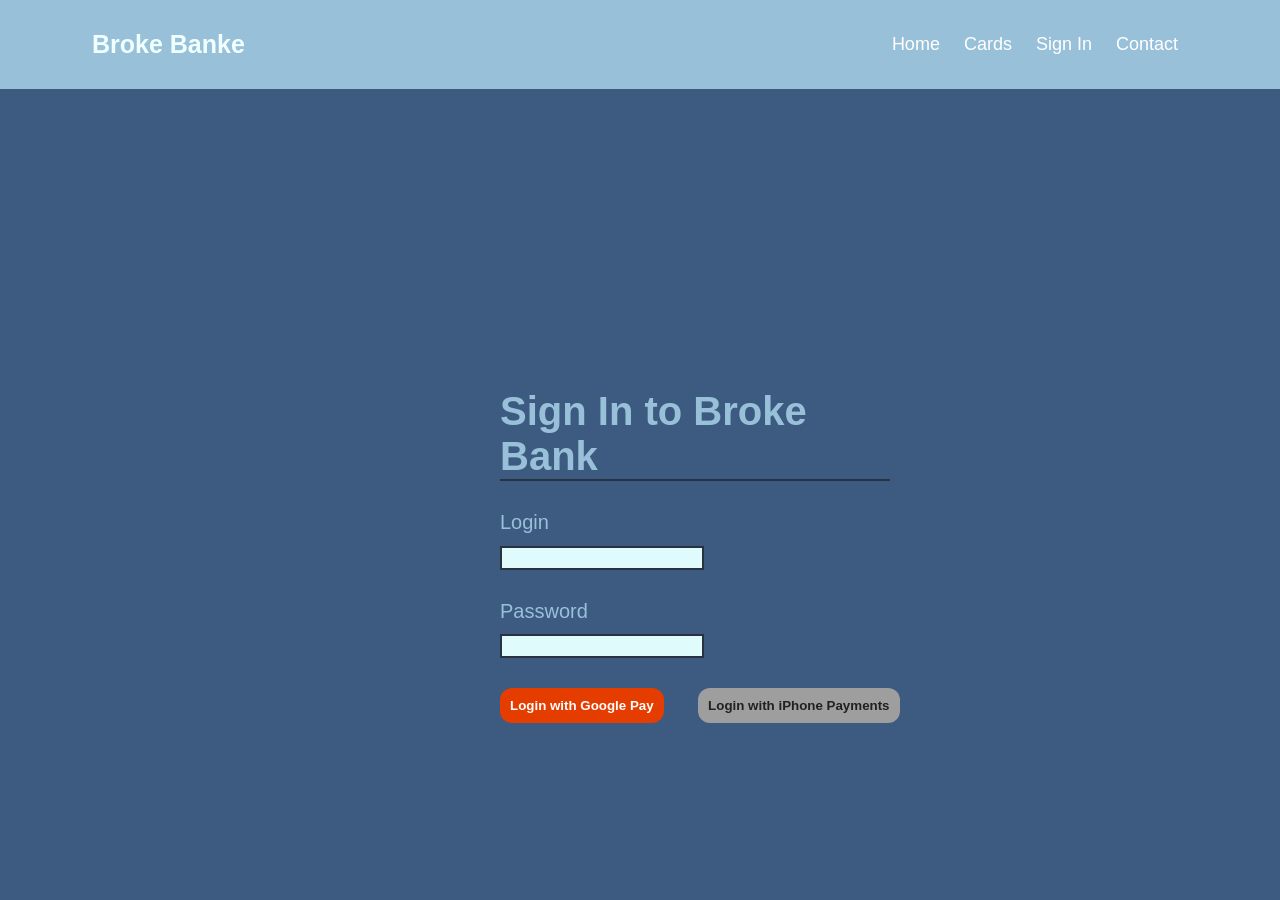
<file: pages/bank_sign_in.html>
<!DOCTYPE html>
<html>

<head>
    <meta charset="UTF-8">
    <meta name="viewport" content="width=device-width, initial scale=1.0">
    <meta name="description" content="">
    <meta name="keywords" content="">
    <title>Broke Banke</title>
    <link rel="stylesheet" href="../styles/bank_sign_in.css">
    <style>
        @import url('https://fonts.googleapis.com/css2?family=Rajdhani:wght@300;400;500;600&display=swap');
    </style>
</head>

<body>

    <div class="nav">
        <a href="Home" class="logo">Broke Banke</a>
        <div class="navigation-right">
            <a href="home.html" class="active">Home</a>
            <a href="cards.html" class="about">Cards</a>
            <a href="sign_in.html">Sign In</a>
            <a href="contact.html" class="about">Contact</a>
        </div>
    </div>

    <section id="all">
    <div class="signin">
    <h1>Sign In to Broke Bank</h1>
    </div>

    <div class="login">
    <label>Login</label>
    <input type="login" id="login">
    </div>

    <div class="password">
    <label>Password</label>
    <input type="password" id="password">
    </div>

    <button class="btn-google">Login with Google Pay</button>
    <button class="btn-iphone">Login with iPhone Payments</button>
    </section>

</body>

</html>
</file>
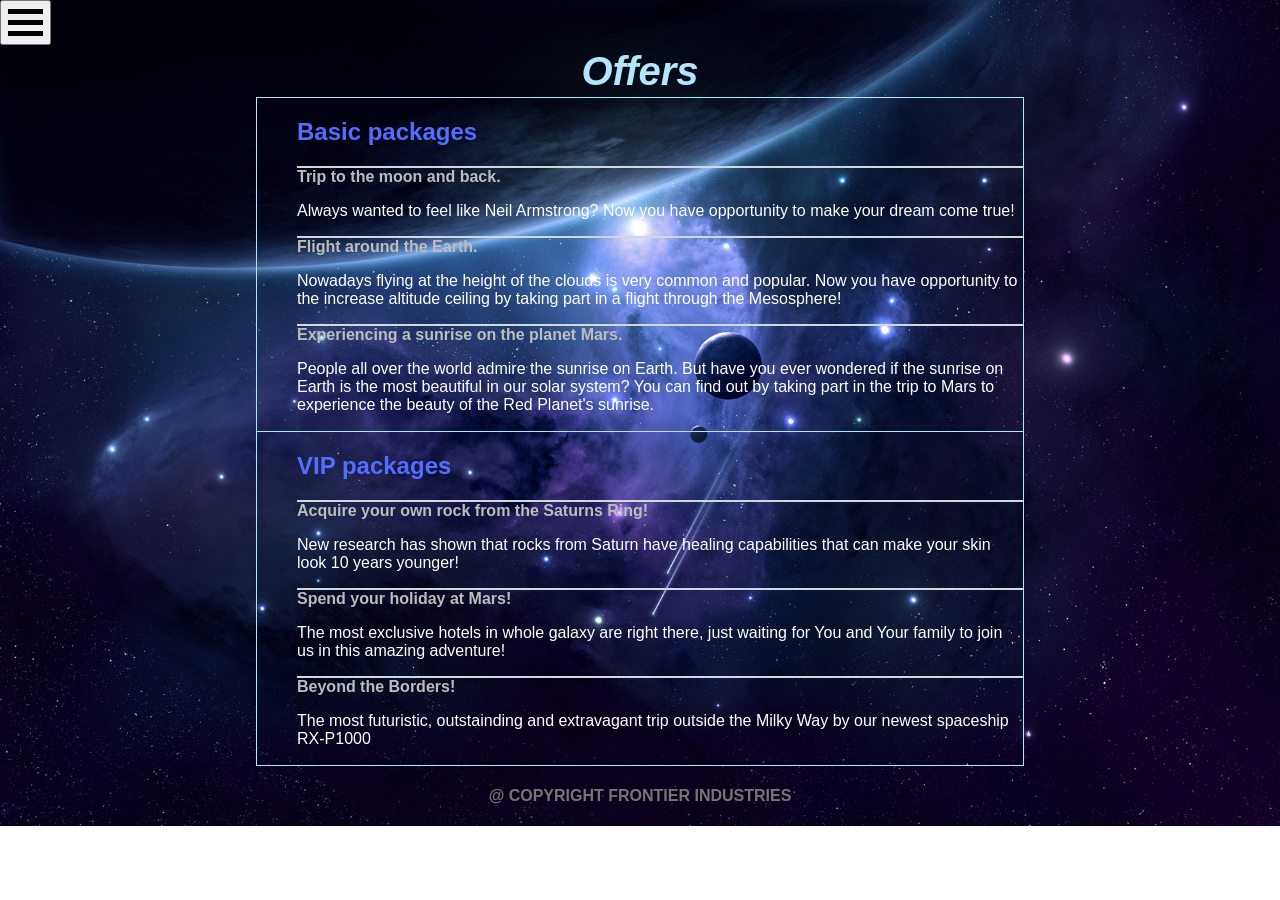
<file: pages/space.html>
<!DOCTYPE html>
<html>
    <head>
        <meta charset="UTF=8">
        <title>Offers</title>
        <link rel="stylesheet" type="text/css" href="../styles/space.css">   
    </head>

    <body>
        
        <div class="navbar">
            <div class="dropdown">
                <button class="droptn">
                    <section></section>
                    <section></section>
                    <section></section>
                </button>
                <div class="dropdown-content">
                    <a href="home.html">Home</a>
                    <a href="package.html">Offers</a>
                    <a href="sign up.html">Sign up</a>
                    <a href="about.html">About us</a>
                    <a href="contact.html">Contact us</a>
                </div>
            </div>
        </div>

        <header id="header">
            <h1>Offers</h1>
        </header>
        
        <div>
            <article>
                <div class="container1">
                    <div class="box1">
                    <h2>Basic packages</h2>
                    <form action="">
                        <nav>
                            <ul> 
                            <div class="obramowanieofert">
                            <li><a href="">Trip to the moon and back.</a></li>
                                <p>Always wanted to feel like Neil Armstrong? Now you have opportunity to make your dream come true!</p>
                            </div>
                            <div class="obramowanieofert">
                                <li><a href="">Flight around the Earth.</a></li>
                                <p>Nowadays flying at the height of the clouds is very common and popular. Now you have opportunity to the increase altitude ceiling by taking part in a flight through the Mesosphere!</p>
                            <div class="obramowanieofert">
                            </div>
                            <li><a href=" ">Experiencing a sunrise on the planet Mars.</a></li>
                                <p>People all over the world admire the sunrise on Earth. But have you ever wondered if the sunrise on Earth is the most beautiful in our solar system? You can find out by taking part in the trip to Mars to experience the beauty of the Red Planet's sunrise.</p>
                            </div>
                            </ul>
                        </nav>
                    </form>
                    </div>
                </div>
            <article>
                <div class="container2">
                    <div class="box2">
                    <h2>VIP packages</h2>
                    <form action="">
                        <nav>
                            <ul>
                            <div class="obramowanieofert">
                            <li><a href="">Acquire your own rock from the Saturns Ring!</a></li>
                                <p>New research has shown that rocks from Saturn have healing capabilities that can make your skin look 10 years younger!</p>
                            </div>
                            <div class="obramowanieofert">
                                <li><a href="">Spend your holiday at Mars!</a></li>
                                <p>The most exclusive hotels in whole galaxy are right there, just waiting for You and Your family to join us in this amazing adventure!</p>
                            </div>
                            <div class="obramowanieofert">
                                <li><a href="">Beyond the Borders!</a></li>
                                <p>The most futuristic, outstainding and extravagant trip outside the Milky Way by our newest spaceship RX-P1000</p>
                            </div>
                            </ul>
                        </nav>
                    </form>
                    </div>
                </div>
            </article>
        </div>
        
        <aside>
            
        </aside>
        
        <footer>
            <h4>@ COPYRIGHT FRONTIER INDUSTRIES</h4>
        </footer>
    </body>
</html>
</file>
<file: styles/bank_sign_in.css>
:root{
    --primary-color: #3D5A80;
    --secondary-color: #98C1D9;
    --warning-color: #EE6C4D;
    --bright-color:#e0fbfc;
    --dark-color: #293241;
}

*{
    margin: 0;
    padding: 0;
}

body{
    font-family: sans-serif;
    background-color: var(--primary-color);
    color: var(--secondary-color);
}

.nav{
    overflow: hidden;
    background-color:var(--secondary-color);
    padding: 20px 10px;
}


.nav a {
    float: left;
    color: rgb(255, 255, 255);
    text-align: center;
    padding: 12px;
    text-decoration: none;
    font-size: 18px;
    line-height: 25px;
    border-radius: 4px;
  }

.nav a.logo{
    margin-left: 70px;
    font-size: 25px;
    font-weight: bold;
    color: azure;
}

.nav a:hover{
    background-color:var(--warning-color);
     color: white;
}

.navigation-right{
    float:right;
    padding-right: 80px;
}

#all{
    margin-left: 500px;
    margin-top: 300px;
}

.signin h1{
    font-size: 40px;
    margin-bottom: 30px;
    border-bottom: 2px solid var(--dark-color);
    margin-right: 0;
    display: block;
    width: 50%;
}


input[type="login"] {
    border: 2px solid var(--dark-color);
    background-color: var(--bright-color);
    height: 20px;
    width: 200px;
}

input[type="password"] {
    border: 2px solid var(--dark-color);
    background-color: var(--bright-color);
    height: 20px;
    width: 200px;
}

.login, .password{
    margin-bottom: 30px;
    font-size: 20px;
}

label{
    display: block;
    margin-bottom: 10px;
}

.btn-google{
    border: 0;
    font-weight: bold;
    padding: 10px;
    background-color: #E53D00;
    color: #ffffff;
    border-radius: 12px;
    margin-right: 30px;
}

.btn-iphone{
    border: 0;
    font-weight: bold;
    padding: 10px;
    background-color: #9E9E9E;
    color: #212121;
    border-radius: 12px;
}

@media screen and (max-width: 500px) {
    .nav a {
      float: none;
      display: block;
      text-align: left;
    }

    .navigation-right{
        float:none;
    }
}
</file>
<file: styles/space.css>
html{
    font-family: Verdana, Arial, Arial, Helvetica, sans-serif;
}

#header{
    color:  #B3E5FC;
    text-align: center;
    font-style: italic;
    letter-spacing: 0,8em;

}

body{
    background-image: url(../images/back.jpg);
    background-size:cover;
    background-repeat: no-repeat ;
    background-position: center c;
    color: #9fa8da;
    margin: 0;
}

li{
    font-weight: bold;
    list-style: none;
}

.box1 {
    padding-bottom: 1px;
    border-left:1px #B3E5FC solid;
    border-right:1px #B3E5FC solid;
    border-top:1px #B3E5FC solid;
}

h1 {
    margin: 3px;
    font-size: 30pt;
}

h2{
    padding-left: 40px;
    color: #536dfe;
}

.container1{
    width: 60%;
    margin: auto;
}

.box2 {
    opacity: 0,1;
    padding-bottom: 1px;
    border-left:1px #B3E5FC solid;
    border-right:1px #B3E5FC solid;
    border-bottom:1px #B3E5FC solid;
    border-top: 1px #B3E5FC solid;
}

.container2{
    width: 60%;
    margin: auto;
}

footer{
    text-align: center;
    color: #757575;
   /*background-color: #263238;*/
}

p {
    color: white;
}

a{
    text-decoration: none;
    color: #BDBDBD;
}

a:hover{
    color: #757575;
}

a:active{
    color: #212121;
}

.obramowanieofert{
    border-top: 2px #CFD8DC solid;
}

section {
    width: 35px;
    height: 5px;
    background-color: black;
    margin: 6px 0;
}

/* Dropdown Button */
.dropbtn {
    color: white;
    padding: 30px;
    font-size: 30px;
    border: none;
  }
  
  /* The section */
  .dropdown {
    position: relative;
    display: inline-block;
  }
  
  /* Dropdown Content */
  .dropdown-content {
    display: none;
    position: absolute;
    background-color: black;
    min-width: 140px;
    box-shadow: 0px 8px 16px 0px rgba(0,0,0,0.2);
    z-index: 1;
  }
  
  /* Links inside the dropdown */
  .dropdown-content a {
    color:white;
    padding: 12px 16px;
    text-decoration: none;
    display: block;
  }
  
  .dropdown-content a:hover {background-color: rgb(23, 13, 156);}
  
  
  .dropdown:hover .dropdown-content {display: block;}
  

  .dropdown:hover .dropbtn {background-color: #3e8e41;}
</file>
